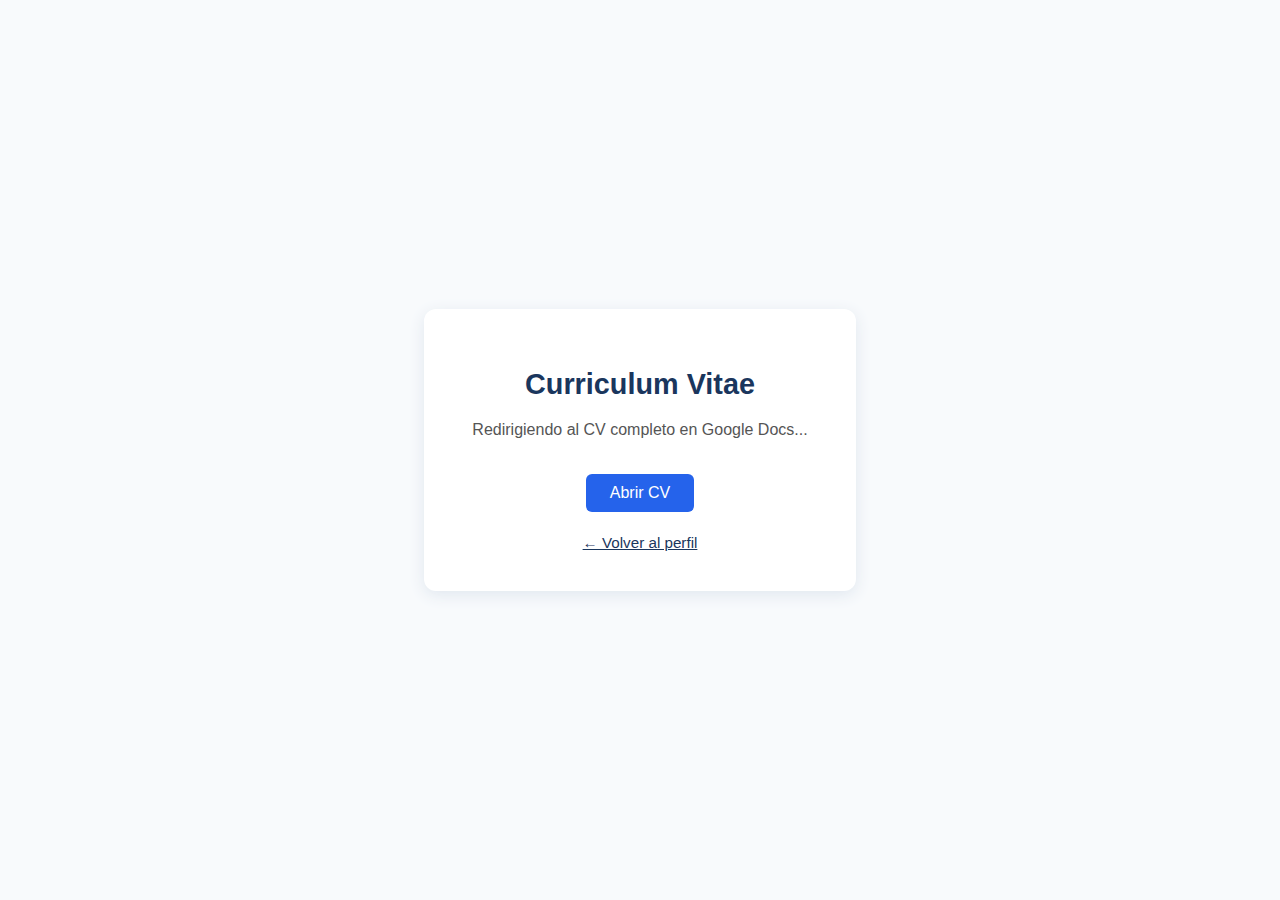
<file: cv/index.html>
<html lang="es">
<head>
  <meta charset="UTF-8">
  <meta name="viewport" content="width=device-width, initial-scale=1">
  <title>CV - Hoover Pantoja</title>
  <meta http-equiv="refresh" content="3;url=https://docs.google.com/document/d/169RXjrX9qdvuedMKvQ1fy9OIzpFIRpxa/edit?usp=sharing&ouid=104479509763680947324&rtpof=true&sd=true">
  <style>
    *, *::before, *::after { box-sizing: border-box; }
    body {
      font-family: 'Segoe UI', Arial, sans-serif;
      background: #f8fafc;
      margin: 0; padding: 0;
      display: flex; align-items: center; justify-content: center;
      min-height: 100vh;
    }
    .card {
      max-width: 500px;
      background: #fff;
      border-radius: 12px;
      box-shadow: 0 4px 16px #e0e7ef;
      padding: 2.5em 3em;
      text-align: center;
    }
    h1 { font-size: 1.8em; color: #1a365d; margin-bottom: 0.5em; }
    p { color: #555; line-height: 1.6; }
    a.btn {
      display: inline-block;
      margin-top: 1em;
      padding: 0.6em 1.5em;
      background: #2563eb;
      color: #fff;
      text-decoration: none;
      border-radius: 6px;
      transition: background 0.2s;
    }
    a.btn:hover { background: #1a365d; }
    a.back { display: block; margin-top: 1.5em; color: #1a365d; text-decoration: underline; font-size: 0.95em; }
  </style>
</head>
<body>
  <div class="card">
    <h1>Curriculum Vitae</h1>
    <p>Redirigiendo al CV completo en Google Docs...</p>
    <a class="btn" href="https://docs.google.com/document/d/169RXjrX9qdvuedMKvQ1fy9OIzpFIRpxa/edit?usp=sharing&ouid=104479509763680947324&rtpof=true&sd=true">Abrir CV</a>
    <a class="back" href="../">&#8592; Volver al perfil</a>
  </div>
</body>
</html>
</file>
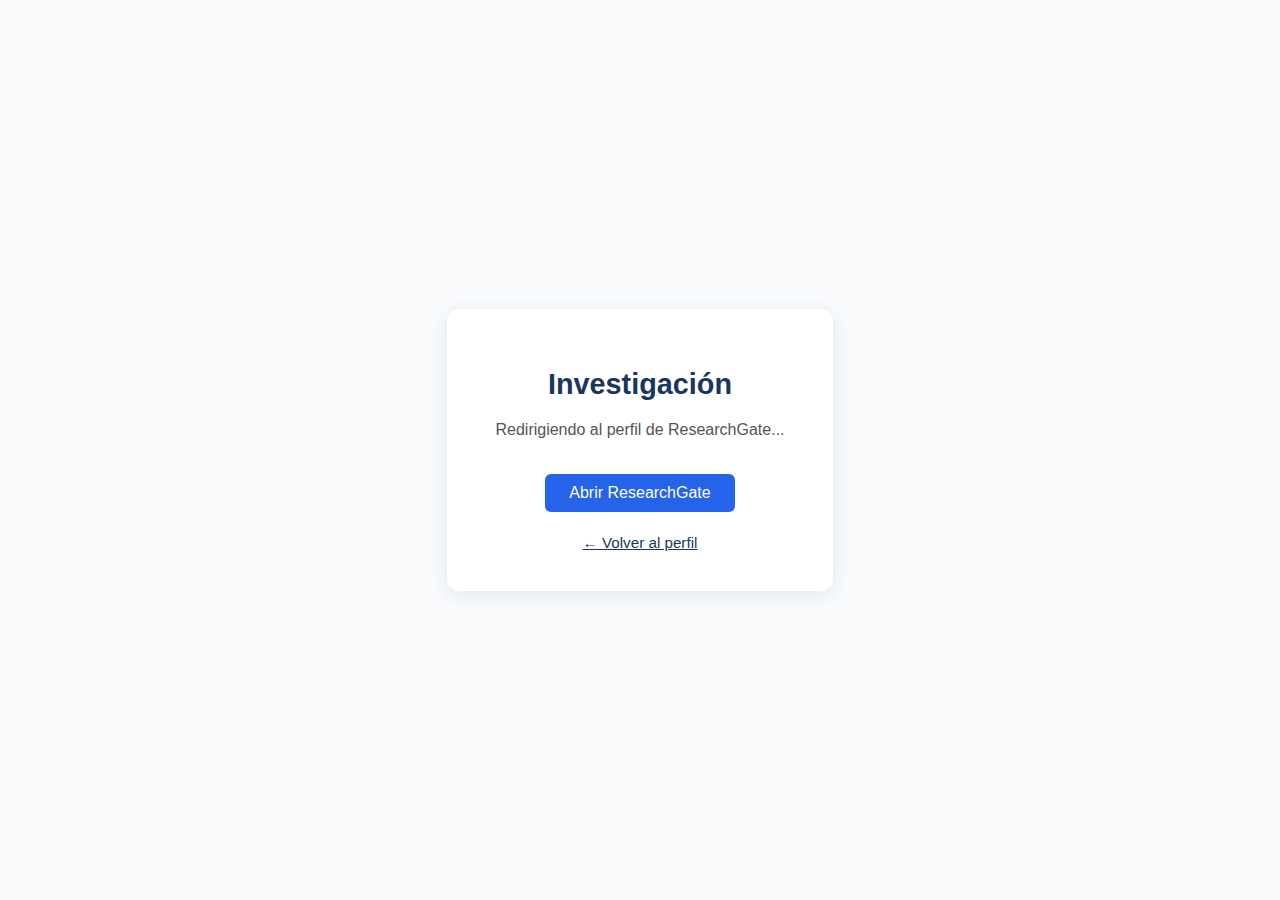
<file: investigacion/index.html>
<html lang="es">
<head>
  <meta charset="UTF-8">
  <meta name="viewport" content="width=device-width, initial-scale=1">
  <title>Investigación - Hoover Pantoja</title>
  <meta http-equiv="refresh" content="3;url=https://www.researchgate.net/profile/Hoover-Pantoja-Sanchez?ev=hdr_xprf">
  <style>
    *, *::before, *::after { box-sizing: border-box; }
    body {
      font-family: 'Segoe UI', Arial, sans-serif;
      background: #f8fafc;
      margin: 0; padding: 0;
      display: flex; align-items: center; justify-content: center;
      min-height: 100vh;
    }
    .card {
      max-width: 500px;
      background: #fff;
      border-radius: 12px;
      box-shadow: 0 4px 16px #e0e7ef;
      padding: 2.5em 3em;
      text-align: center;
    }
    h1 { font-size: 1.8em; color: #1a365d; margin-bottom: 0.5em; }
    p { color: #555; line-height: 1.6; }
    a.btn {
      display: inline-block;
      margin-top: 1em;
      padding: 0.6em 1.5em;
      background: #2563eb;
      color: #fff;
      text-decoration: none;
      border-radius: 6px;
      transition: background 0.2s;
    }
    a.btn:hover { background: #1a365d; }
    a.back { display: block; margin-top: 1.5em; color: #1a365d; text-decoration: underline; font-size: 0.95em; }
  </style>
</head>
<body>
  <div class="card">
    <h1>Investigación</h1>
    <p>Redirigiendo al perfil de ResearchGate...</p>
    <a class="btn" href="https://www.researchgate.net/profile/Hoover-Pantoja-Sanchez?ev=hdr_xprf">Abrir ResearchGate</a>
    <a class="back" href="../">&#8592; Volver al perfil</a>
  </div>
</body>
</html>
</file>
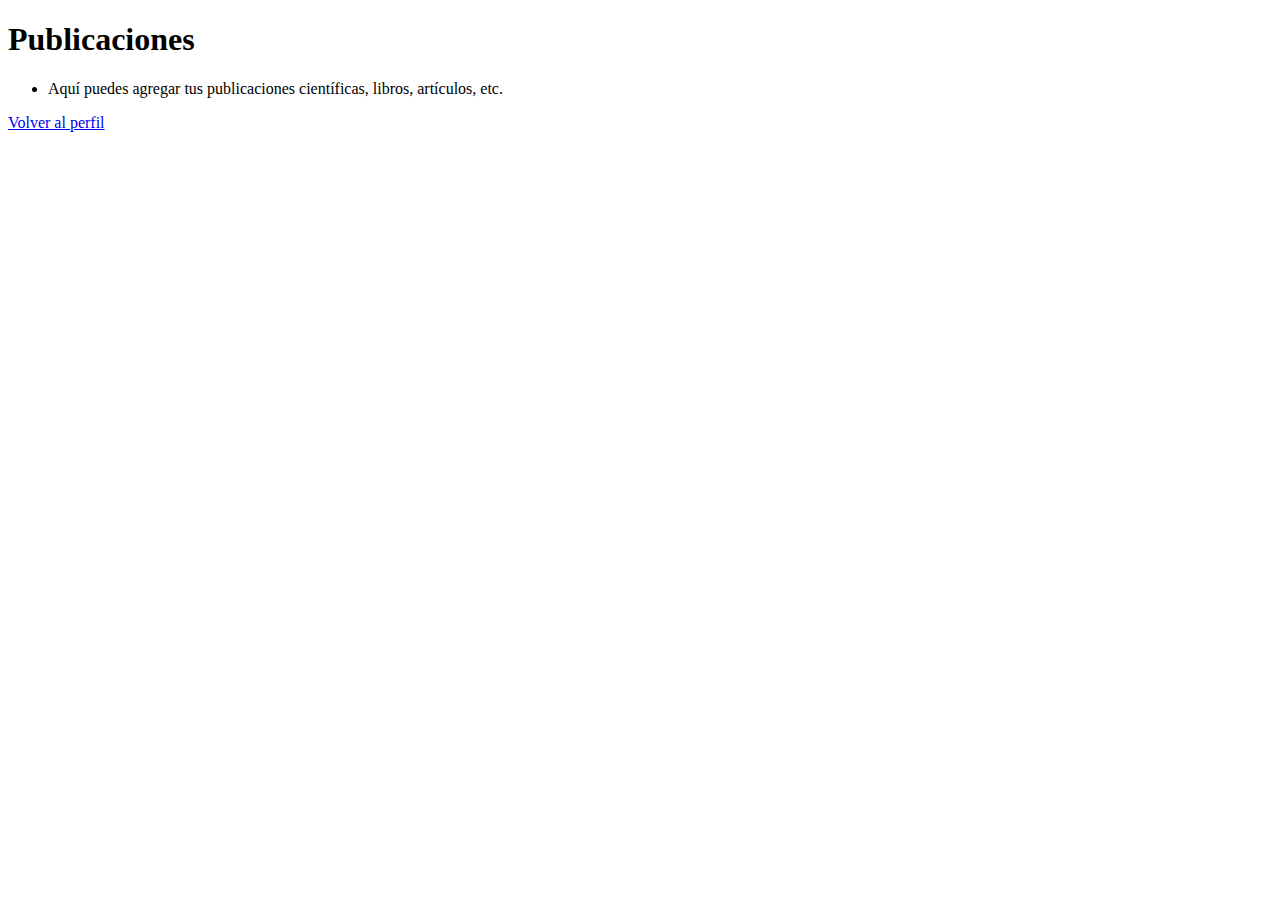
<file: publicaciones/index.html>
<!DOCTYPE html>
<html lang="es">
<head>
  <meta charset="UTF-8">
  <title>Publicaciones - Hoover Pantoja</title>
</head>
<body>
  <h1>Publicaciones</h1>
  <ul>
    <li>Aquí puedes agregar tus publicaciones científicas, libros, artículos, etc.</li>
  </ul>
  <a href="/README.md">Volver al perfil</a>
</body>
</html>
</file>
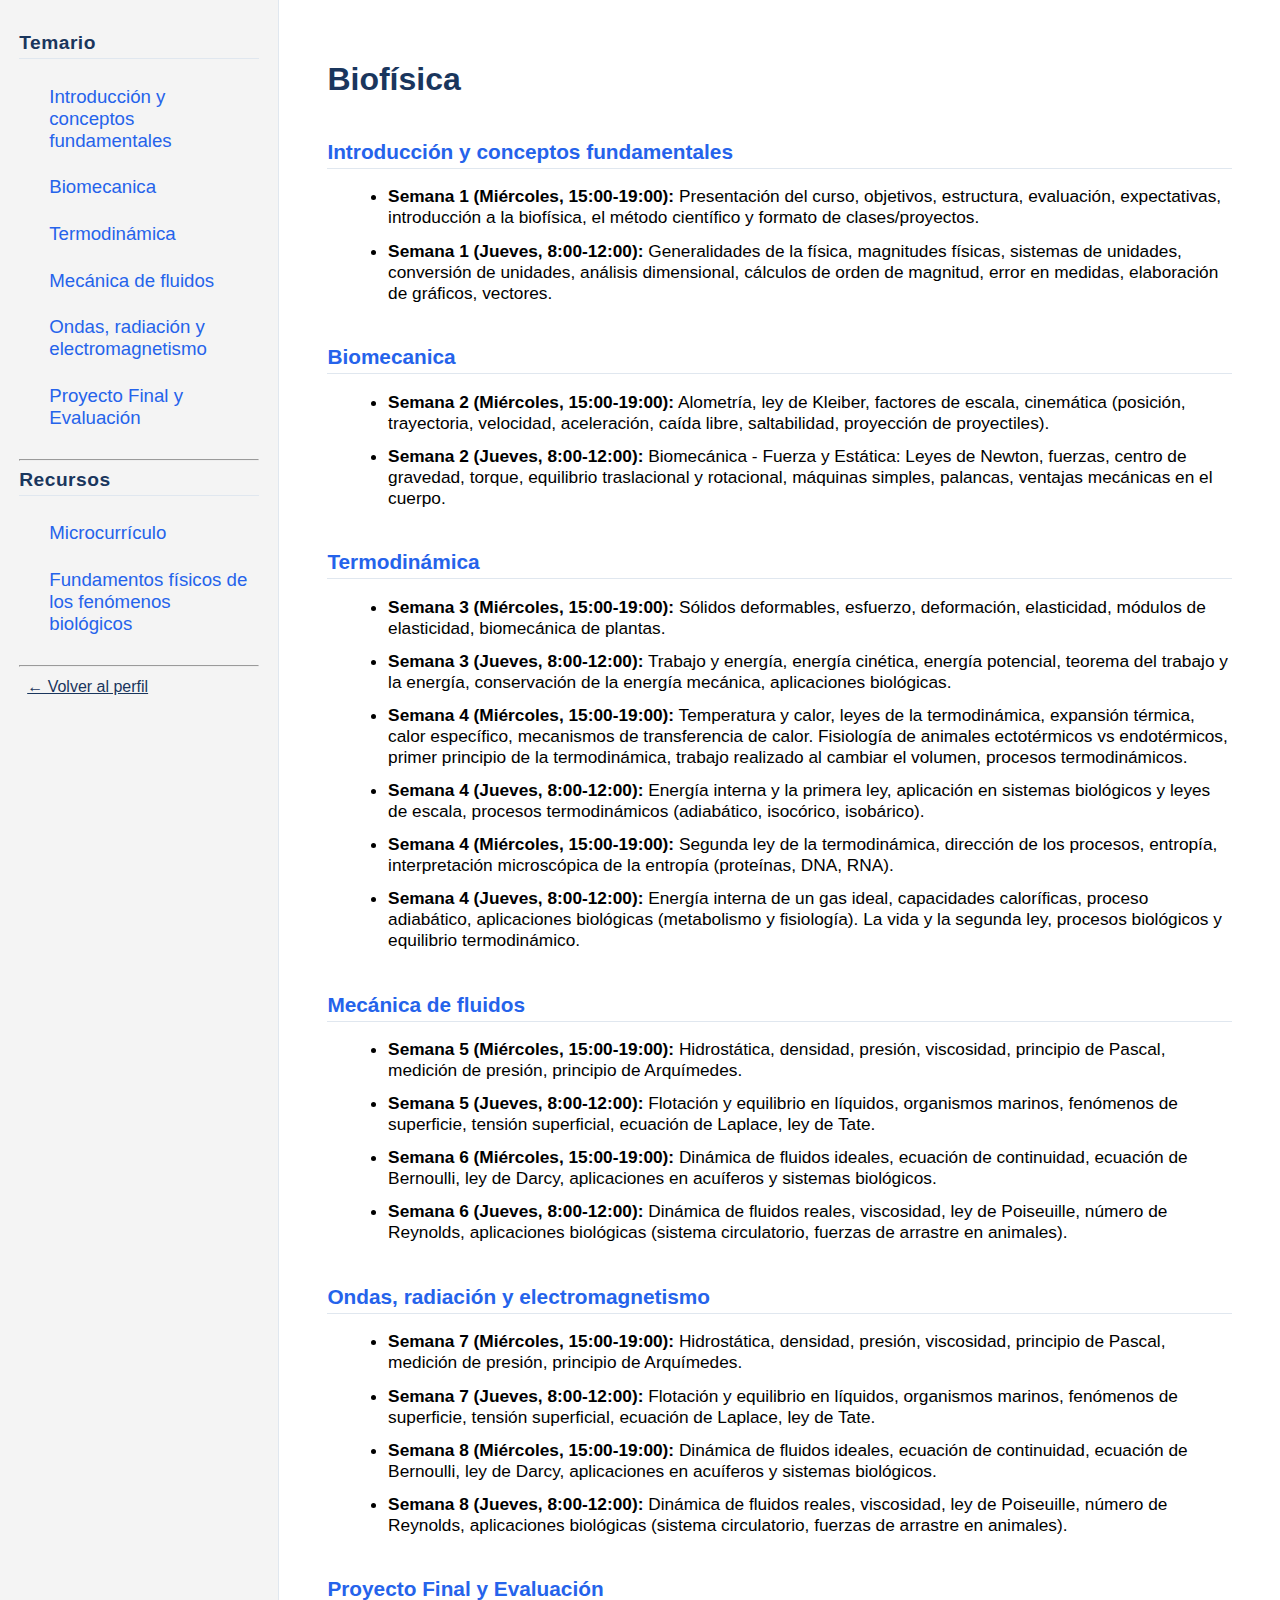
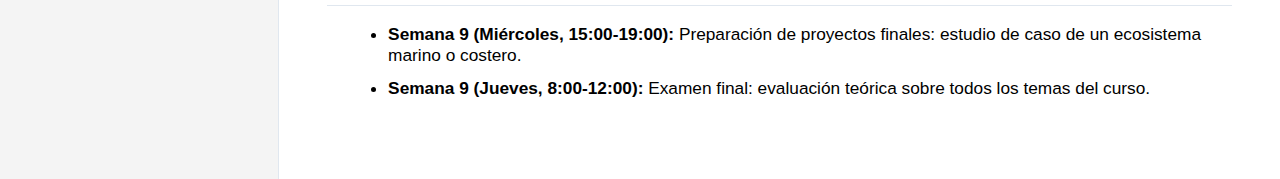
<file: classes/biofisica.html>
<!DOCTYPE html>
<html lang="es">
<head>
  <meta charset="UTF-8">
  <title>Biofísica</title>
  <style>
    body {
      font-family: 'Segoe UI', Arial, sans-serif;
      background: #f8fafc;
      margin: 0;
      padding: 0;
    }
    nav {
      width: 240px;
      background: #f4f4f4;
      padding: 2em 1.2em 2em 1.2em;
      min-height: 100vh;
      box-shadow: 2px 0 8px #e0e7ef;
      border-right: 1px solid #e0e7ef;
    }
    nav h2 {
      font-size: 1.2em;
      color: #1a365d;
      margin-top: 0;
      margin-bottom: 1.2em;
      letter-spacing: 0.5px;
    }
    nav ul {
      list-style: none;
      padding: 0;
      margin-bottom: 1.5em;
    }
    nav li {
      margin: 1em 0;
    }
    nav a {
      color: #2563eb;
      text-decoration: none;
      font-size: 1.08em;
      border-radius: 5px;
      padding: 0.2em 0.5em;
      transition: background 0.2s, color 0.2s;
      display: inline-block;
    }
    nav a:hover {
      background: #2563eb;
      color: #fff;
    }
    main {
      flex: 1;
      padding: 2.5em 3em;
      background: #fff;
      min-height: 100vh;
    }
    h1 {
      font-size: 2em;
      color: #1a365d;
      margin-bottom: 0.7em;
      text-align: left;
    }
    h2 {
      font-size: 1.3em;
      color: #2563eb;
      margin-top: 2em;
      margin-bottom: 0.7em;
      border-bottom: 1px solid #e0e7ef;
      padding-bottom: 0.2em;
    }
    ul {
      font-size: 1.08em;
      margin-left: 1.2em;
      margin-bottom: 1.5em;
    }
    li {
      margin-bottom: 0.7em;
    }
    section {
      margin-bottom: 2.5em;
    }
    .recursos-list {
      margin-left: 0;
      padding-left: 0;
    }
    .recursos-list li {
      margin-bottom: 0.5em;
    }
  </style>
</head>
<body style="display: flex; margin: 0;">
  <nav style="width: 240px; background: #f4f4f4; padding: 2em 1.2em 2em 1.2em; min-height: 100vh; box-shadow: 2px 0 8px #e0e7ef; border-right: 1px solid #e0e7ef;">
    <h2 style="font-size: 1.2em; color: #1a365d; margin-top: 0; margin-bottom: 1.2em; letter-spacing: 0.5px;">Temario</h2>
    <ul style="list-style: none; padding: 0; margin-bottom: 1.5em;">
      <li><a href="#introduccion">Introducción y conceptos fundamentales</a></li>
      <li><a href="#biomecanica">Biomecanica</a></li>
      <li><a href="#termodinamica">Termodinámica</a></li>
      <li><a href="#fluidos">Mecánica de fluidos</a></li>
      <li><a href="#electro">Ondas, radiación y electromagnetismo</a></li>
      <li><a href="#proyecto">Proyecto Final y Evaluación</a></li>
    </ul>
    <hr>
    <h2 style="font-size: 1.2em; color: #1a365d; margin-top: 0; margin-bottom: 1.2em; letter-spacing: 0.5px;">Recursos</h2>
    <ul style="list-style: none; padding: 0; margin-bottom: 1.5em;">
      <li><a href="res/Microcurrículo.pdf"> Microcurrículo</a></li>
      <li><a href="https://drive.google.com/drive/folders/1-8WeZK28iaaEToQVGgGCnHxfx8AhXX3f?usp=sharing"> Fundamentos físicos de los fenómenos biológicos</a></li>
    </ul>
    <hr>
    <a href="index.html" style="font-size:1em; color:#1a365d; background:none; border:none; text-decoration:underline;">&#8592; Volver al perfil</a>
  </nav>
  <main style="flex: 1; padding: 2.5em 3em; background: #fff; min-height: 100vh;">
    <h1>Biofísica</h1>
    <section id="introduccion">
      <h2>Introducción y conceptos fundamentales</h2>
      <ul>
        <li><strong>Semana 1 (Miércoles, 15:00-19:00):</strong> Presentación del curso, objetivos, estructura, evaluación, expectativas, introducción a la biofísica, el método científico y formato de clases/proyectos.</li>
        <li><strong>Semana 1 (Jueves, 8:00-12:00):</strong> Generalidades de la física, magnitudes físicas, sistemas de unidades, conversión de unidades, análisis dimensional, cálculos de orden de magnitud, error en medidas, elaboración de gráficos, vectores.</li>
      </ul>
    </section>
    <section id="biomecanica">
      <h2>Biomecanica</h2>
      <ul>
        <li><strong>Semana 2 (Miércoles, 15:00-19:00):</strong> Alometría, ley de Kleiber, factores de escala, cinemática (posición, trayectoria, velocidad, aceleración, caída libre, saltabilidad, proyección de proyectiles).</li>
        <li><strong>Semana 2 (Jueves, 8:00-12:00):</strong> Biomecánica - Fuerza y Estática: Leyes de Newton, fuerzas, centro de gravedad, torque, equilibrio traslacional y rotacional, máquinas simples, palancas, ventajas mecánicas en el cuerpo.</li>
      </ul>
    </section>
    <section id="termodinamica">
      <h2>Termodinámica</h2>
      <ul>
        <li><strong>Semana 3 (Miércoles, 15:00-19:00):</strong> Sólidos deformables, esfuerzo, deformación, elasticidad, módulos de elasticidad, biomecánica de plantas.</li>
        <li><strong>Semana 3 (Jueves, 8:00-12:00):</strong> Trabajo y energía, energía cinética, energía potencial, teorema del trabajo y la energía, conservación de la energía mecánica, aplicaciones biológicas.</li>
        <li><strong>Semana 4 (Miércoles, 15:00-19:00):</strong> Temperatura y calor, leyes de la termodinámica, expansión térmica, calor específico, mecanismos de transferencia de calor. Fisiología de animales ectotérmicos vs endotérmicos, primer principio de la termodinámica, trabajo realizado al cambiar el volumen, procesos termodinámicos.</li>
        <li><strong>Semana 4 (Jueves, 8:00-12:00):</strong>  Energía interna y la primera ley, aplicación en sistemas biológicos y leyes de escala, procesos termodinámicos (adiabático, isocórico, isobárico).</li>
        <li><strong>Semana 4 (Miércoles, 15:00-19:00):</strong>  Segunda ley de la termodinámica, dirección de los procesos, entropía, interpretación microscópica de la entropía (proteínas, DNA, RNA).</li>
        <li><strong>Semana 4 (Jueves, 8:00-12:00):</strong> Energía interna de un gas ideal, capacidades caloríficas, proceso adiabático, aplicaciones biológicas (metabolismo y fisiología). La vida y la segunda ley, procesos biológicos y equilibrio termodinámico.</li>
      </ul>
    </section>
    <section id="fluidos">
      <h2>Mecánica de fluidos</h2>
      <ul>
        <li><strong>Semana 5 (Miércoles, 15:00-19:00):</strong> Hidrostática, densidad, presión, viscosidad, principio de Pascal, medición de presión, principio de Arquímedes.</li>
        <li><strong>Semana 5 (Jueves, 8:00-12:00):</strong> Flotación y equilibrio en líquidos, organismos marinos, fenómenos de superficie, tensión superficial, ecuación de Laplace, ley de Tate.</li>
        <li><strong>Semana 6 (Miércoles, 15:00-19:00):</strong> Dinámica de fluidos ideales, ecuación de continuidad, ecuación de Bernoulli, ley de Darcy, aplicaciones en acuíferos y sistemas biológicos.</li>
        <li><strong>Semana 6 (Jueves, 8:00-12:00):</strong> Dinámica de fluidos reales, viscosidad, ley de Poiseuille, número de Reynolds, aplicaciones biológicas (sistema circulatorio, fuerzas de arrastre en animales).</li>
      </ul>
    </section>
    <section id="electro">
      <h2>Ondas, radiación y electromagnetismo</h2>
      <ul>
        <li><strong>Semana 7 (Miércoles, 15:00-19:00):</strong> Hidrostática, densidad, presión, viscosidad, principio de Pascal, medición de presión, principio de Arquímedes.</li>
        <li><strong>Semana 7 (Jueves, 8:00-12:00):</strong> Flotación y equilibrio en líquidos, organismos marinos, fenómenos de superficie, tensión superficial, ecuación de Laplace, ley de Tate.</li>
        <li><strong>Semana 8 (Miércoles, 15:00-19:00):</strong> Dinámica de fluidos ideales, ecuación de continuidad, ecuación de Bernoulli, ley de Darcy, aplicaciones en acuíferos y sistemas biológicos.</li>
        <li><strong>Semana 8 (Jueves, 8:00-12:00):</strong> Dinámica de fluidos reales, viscosidad, ley de Poiseuille, número de Reynolds, aplicaciones biológicas (sistema circulatorio, fuerzas de arrastre en animales).</li>
      </ul>
    </section>
    <section id="proyecto">
      <h2>Proyecto Final y Evaluación</h2>
      <ul>
        <li><strong>Semana 9 (Miércoles, 15:00-19:00):</strong> Preparación de proyectos finales: estudio de caso de un ecosistema marino o costero. </li>
        <li><strong>Semana 9 (Jueves, 8:00-12:00):</strong> Examen final: evaluación teórica sobre todos los temas del curso. </li>
      </ul>
    </section>
  </main>
</body>
</html>
</file>
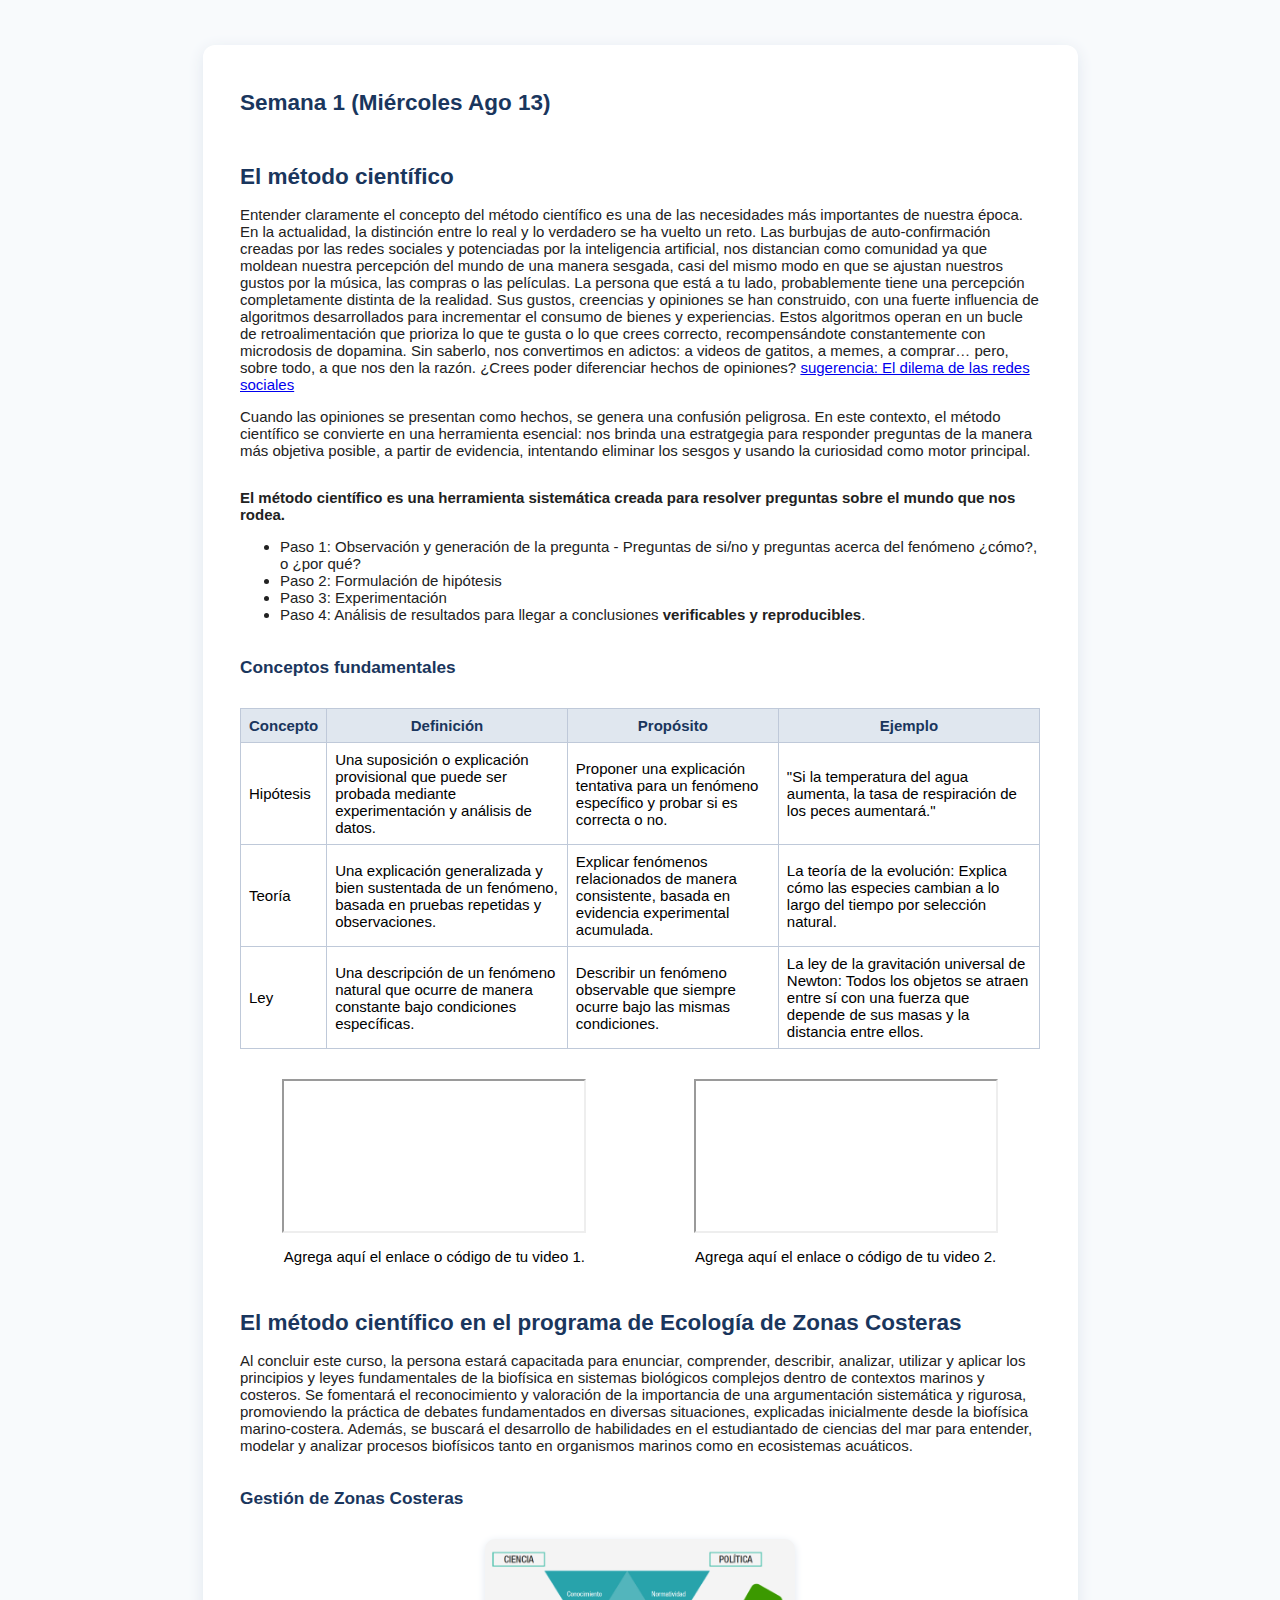
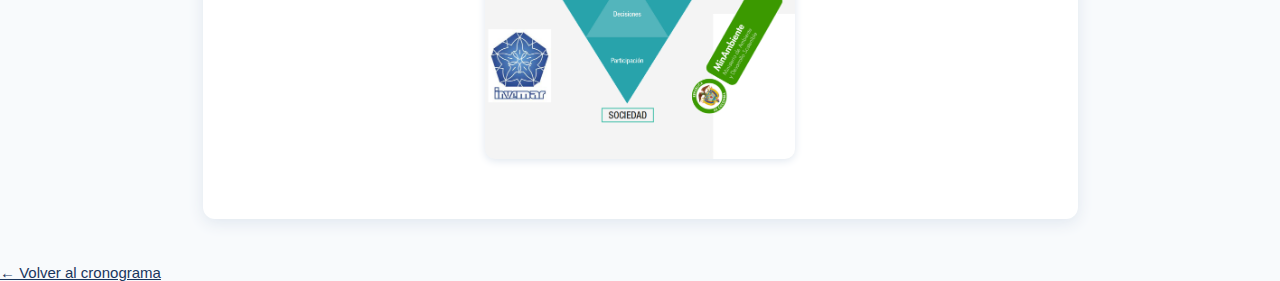
<file: classes/semana1.html>
<!DOCTYPE html>
<html lang="es">
<head>
  <meta charset="UTF-8">
  <title>Semana 1 - Miércoles Ago 13</title>
  <style>
    body {
      font-family: 'Segoe UI', Arial, sans-serif;
      background: #f8fafc;
      margin: 0;
      padding: 0;
      font-size: 15px;
    }
    .container {
      max-width: 800px;
      margin: 3em auto;
      background: #fff;
      border-radius: 12px;
      box-shadow: 0 4px 16px #e0e7ef;
      padding: 2em 2.5em;
    }
    h1 {
      font-size: 1.5em;
      color: #1a365d;
      margin-bottom: 0.7em;
    }
    .video {
      margin: 2em 0;
      text-align: center;
    }
    .video iframe {
      width: 100%;
      max-width: 400px;
      height: 225px;
      border-radius: 8px;
      border: none;
    }
    .texto {
      font-size: 1em;
      color: #222;
      margin-bottom: 2em;
    }
    .videos-dos {
      display: flex;
      flex-wrap: wrap;
      gap: 1.5em;
      justify-content: center;
      margin: 2em 0;
    }
    .videos-dos .video-frame {
      flex: 1 1 320px;
      max-width: 400px;
      min-width: 260px;
      display: flex;
      flex-direction: column;
      align-items: center;
    }
    @media (max-width: 900px) {
      .videos-dos {
        flex-direction: column;
        align-items: center;
      }
    }
  </style>
</head>
<body>
  <div class="container">
    <h1>Semana 1 (Miércoles Ago 13)</h1>
    <br>
    <h1>El método científico</h1>
    <div class="texto">
      <!-- Aquí puedes agregar el texto de la clase -->
      <p>Entender claramente el concepto del método científico es una de las necesidades más importantes de nuestra época. En la actualidad, la distinción entre lo real y lo verdadero se ha vuelto un reto. Las burbujas de auto-confirmación creadas por las redes sociales y potenciadas por la inteligencia artificial, nos distancian como comunidad ya que moldean nuestra percepción del mundo de una manera sesgada, casi del mismo modo en que se ajustan nuestros gustos por la música, las compras o las películas. La persona que está a tu lado, probablemente tiene una percepción completamente distinta de la realidad. Sus gustos, creencias y opiniones se han construido, con una fuerte influencia de algoritmos desarrollados para incrementar el consumo de bienes y experiencias. Estos algoritmos operan en un bucle de retroalimentación que prioriza lo que te gusta o lo que crees correcto, recompensándote constantemente con microdosis de dopamina. Sin saberlo, nos convertimos en adictos: a videos de gatitos, a memes, a comprar… pero, sobre todo, a que nos den la razón. ¿Crees poder diferenciar hechos de opiniones? <a href="https://www.netflix.com/co/title/81254224">sugerencia: El dilema de las redes sociales</a></p>
      <p>Cuando las opiniones se presentan como hechos, se genera una confusión peligrosa. En este contexto, el método científico se convierte en una herramienta esencial: nos brinda una estratgegia para responder preguntas de la manera más objetiva posible, a partir de evidencia, intentando eliminar los sesgos y usando la curiosidad como motor principal. </p>
    </div>
    <div class="texto">
      <p><strong>El método científico es una herramienta sistemática creada para resolver preguntas sobre el mundo que nos rodea.</strong></p>
      <ul>
        <li>Paso 1: Observación y generación de la pregunta - Preguntas de si/no y preguntas acerca del fenómeno ¿cómo?, o ¿por qué?</li>
        <li>Paso 2: Formulación de hipótesis</li>
        <li>Paso 3: Experimentación</li>
        <li>Paso 4: Análisis de resultados para llegar a conclusiones <strong>verificables y reproducibles</strong>.</li>
      </ul>
    </div>
    <h2 style="font-size:1.15em; color:#1a365d; margin-top:2em; margin-bottom:0.5em;">Conceptos fundamentales</h2>
    <table style="width:100%; border-collapse:collapse; margin:2em 0;">
      <thead>
        <tr style="background:#e0e7ef; color:#1a365d;">
          <th style="padding:8px; border:1px solid #bfc9d9;">Concepto</th>
          <th style="padding:8px; border:1px solid #bfc9d9;">Definición</th>
          <th style="padding:8px; border:1px solid #bfc9d9;">Propósito</th>
          <th style="padding:8px; border:1px solid #bfc9d9;">Ejemplo</th>
        </tr>
      </thead>
      <tbody>
        <tr>
          <td style="padding:8px; border:1px solid #bfc9d9;">Hipótesis</td>
          <td style="padding:8px; border:1px solid #bfc9d9;">Una suposición o explicación provisional que puede ser probada mediante experimentación y análisis de datos.</td>
          <td style="padding:8px; border:1px solid #bfc9d9;">Proponer una explicación tentativa para un fenómeno específico y probar si es correcta o no.</td>
          <td style="padding:8px; border:1px solid #bfc9d9;">"Si la temperatura del agua aumenta, la tasa de respiración de los peces aumentará."</td>
        </tr>
        <tr>
          <td style="padding:8px; border:1px solid #bfc9d9;">Teoría</td>
          <td style="padding:8px; border:1px solid #bfc9d9;">Una explicación generalizada y bien sustentada de un fenómeno, basada en pruebas repetidas y observaciones.</td>
          <td style="padding:8px; border:1px solid #bfc9d9;">Explicar fenómenos relacionados de manera consistente, basada en evidencia experimental acumulada.</td>
          <td style="padding:8px; border:1px solid #bfc9d9;">La teoría de la evolución: Explica cómo las especies cambian a lo largo del tiempo por selección natural.</td>
        </tr>
        <tr>
          <td style="padding:8px; border:1px solid #bfc9d9;">Ley</td>
          <td style="padding:8px; border:1px solid #bfc9d9;">Una descripción de un fenómeno natural que ocurre de manera constante bajo condiciones específicas.</td>
          <td style="padding:8px; border:1px solid #bfc9d9;">Describir un fenómeno observable que siempre ocurre bajo las mismas condiciones.</td>
          <td style="padding:8px; border:1px solid #bfc9d9;">La ley de la gravitación universal de Newton: Todos los objetos se atraen entre sí con una fuerza que depende de sus masas y la distancia entre ellos.</td>
        </tr>
      </tbody>
    </table>
    <div class="videos-dos">
      <div class="video-frame">
        <!-- Video 1 -->
        <iframe src="https://www.youtube.com/embed/mBKI2Z29hOk" allowfullscreen></iframe>
        <p>Agrega aquí el enlace o código de tu video 1.</p>
      </div>
      <div class="video-frame">
        <!-- Video 2 -->
         <iframe src="https://www.youtube.com/embed/lHtodB0S-zg?start=162" allowfullscreen></iframe>
        <p>Agrega aquí el enlace o código de tu video 2.</p>
      </div>
    </div>
    
    <h1>El método científico en el programa de Ecología de Zonas Costeras</h1>
    <p style="font-size:1em; color:#222; margin-bottom:2em;">Al concluir este curso, la persona estará capacitada para enunciar, comprender, describir, analizar, utilizar y aplicar los principios y leyes fundamentales de la biofísica en sistemas biológicos complejos dentro de contextos marinos y costeros. Se fomentará el reconocimiento y valoración de la importancia de una argumentación sistemática y rigurosa, promoviendo la práctica de debates fundamentados en diversas situaciones, explicadas inicialmente desde la biofísica marino-costera. Además, se buscará el desarrollo de habilidades en el estudiantado de ciencias del mar para entender, modelar y analizar procesos biofísicos tanto en organismos marinos como en ecosistemas acuáticos.</p>
    <h2 style="font-size:1.15em; color:#1a365d; margin-top:2em; margin-bottom:0.5em;">Gestión de Zonas Costeras</h2>
    <div style="width:100%; display:flex; justify-content:center; margin:2em 0;">
      <img src="res/Gestión de Zonas costeras.png" alt="Imagen relacionada al curso" style="max-width:320px; max-height:220px; border-radius:10px; box-shadow:0 2px 8px #e0e7ef; background:#f4f4f4; object-fit:cover;" />
    </div>
  </div>
  <a href="biofisica.html" style="font-size:1em; color:#1a365d; background:none; border:none; text-decoration:underline;">&#8592; Volver al cronograma</a>
</body>
</html>
</file>
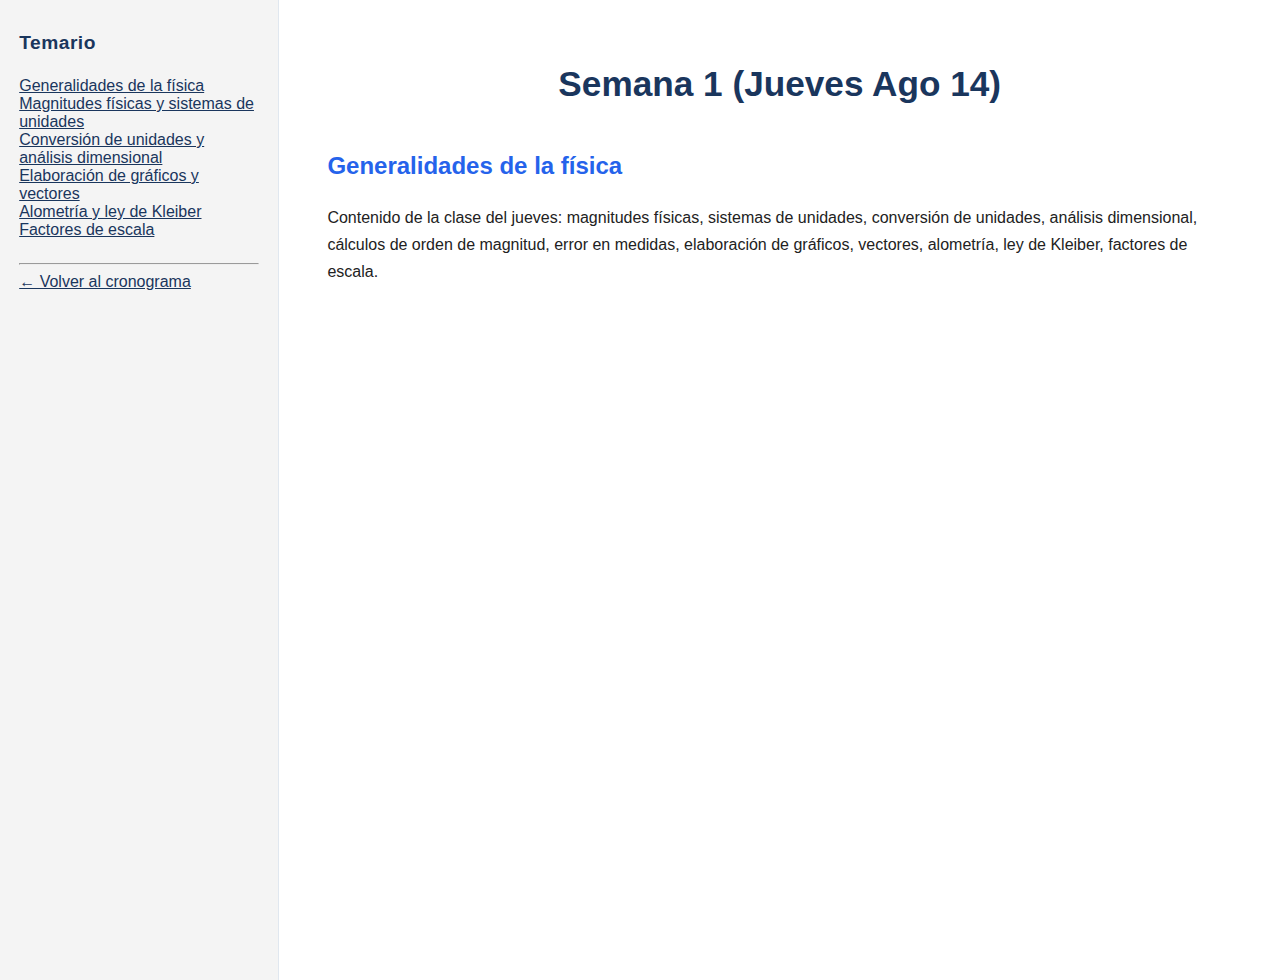
<file: classes/semana1_2.html>
<!DOCTYPE html>
<html lang="es">
<head>
  <meta charset="UTF-8">
  <title>Semana 1 - Jueves Ago 14</title>
  <style>
    body {
      font-family: 'Segoe UI', Arial, sans-serif;
      background: #f8fafc;
      margin: 0;
      padding: 0;
    }
    .container {
      max-width: 900px;
      margin: 3em auto;
      background: #fff;
      border-radius: 12px;
      box-shadow: 0 4px 16px #e0e7ef;
      padding: 2em 2.5em;
    }
    .titulo-principal {
      font-size: 2.2em;
      color: #1a365d;
      margin-bottom: 0.5em;
      text-align: center;
    }
    .subtitulo, .subtitulo2 {
      font-size: 1.5em;
      color: #2563eb;
      margin-top: 2em;
      margin-bottom: 1em;
      text-align: left;
    }
    .subtitulo2 {
      color: #1a365d;
      font-size: 1.3em;
      margin-top: 2em;
      margin-bottom: 1em;
    }
    .parrafo {
      font-size: 1em;
      color: #222;
      margin-bottom: 1.2em;
      line-height: 1.7;
    }
    .texto {
      margin-bottom: 2em;
    }
    table {
      width: 100%;
      border-collapse: collapse;
      margin: 2em 0;
      background: #fff;
      box-shadow: 0 2px 8px #e0e7ef;
      border-radius: 10px;
      padding: 12px;
    }
    th, td {
      padding: 8px;
      border: 1px solid #bfc9d9;
    }
    thead tr {
      background: #e0e7ef;
      color: #1a365d;
    }
    .videos-dos {
      display: flex;
      gap: 2em;
      justify-content: center;
      margin-bottom: 2em;
      flex-wrap: wrap;
    }
    .video-frame {
      background: #f1f5fa;
      border-radius: 10px;
      box-shadow: 0 2px 8px #e0e7ef;
      padding: 1em;
      width: 350px;
      text-align: center;
    }
    .video-frame iframe {
      width: 100%;
      height: 200px;
      border: none;
      border-radius: 8px;
      margin-bottom: 0.5em;
    }
    .img-contenido {
      max-width: 900px;
      width: 100%;
      height: auto;
      border-radius: 10px;
      box-shadow: 0 2px 8px #e0e7ef;
      margin: 0 0 1.5em 0;
      display: block;
    }
    a {
      font-size: 1em;
      color: #1a365d;
      background: none;
      border: none;
      text-decoration: underline;
    }
  </style>
</head>
<body>
  <body style="display: flex; margin: 0;">
    <nav style="width: 240px; background: #f4f4f4; padding: 2em 1.2em 2em 1.2em; min-height: 100vh; box-shadow: 2px 0 8px #e0e7ef; border-right: 1px solid #e0e7ef;">
      <h2 style="font-size: 1.2em; color: #1a365d; margin-top: 0; margin-bottom: 1.2em; letter-spacing: 0.5px;">Temario</h2>
      <ul style="list-style: none; padding: 0; margin-bottom: 1.5em;">
        <li><a href="#generalidades">Generalidades de la física</a></li>
        <li><a href="#magnitudes">Magnitudes físicas y sistemas de unidades</a></li>
        <li><a href="#conversion">Conversión de unidades y análisis dimensional</a></li>
        <li><a href="#grafico">Elaboración de gráficos y vectores</a></li>
        <li><a href="#alometria">Alometría y ley de Kleiber</a></li>
        <li><a href="#escala">Factores de escala</a></li>
      </ul>
      <hr>
      <a href="biofisica.html" style="font-size:1em; color:#1a365d; background:none; border:none; text-decoration:underline;">&#8592; Volver al cronograma</a>
    </nav>
    <main style="flex: 1; padding: 2.5em 3em; background: #fff; min-height: 100vh;">
      <h1 class="titulo-principal">Semana 1 (Jueves Ago 14)</h1>
      <section id="generalidades">
        <h2 class="subtitulo">Generalidades de la física</h2>
        <div class="texto">
          <p class="parrafo">Contenido de la clase del jueves: magnitudes físicas, sistemas de unidades, conversión de unidades, análisis dimensional, cálculos de orden de magnitud, error en medidas, elaboración de gráficos, vectores, alometría, ley de Kleiber, factores de escala.</p>
        </div>
      </section>
      <!-- Puedes agregar más secciones, tablas, videos o imágenes aquí -->
    </main>
  </body>
</body>
</html>
</file>
